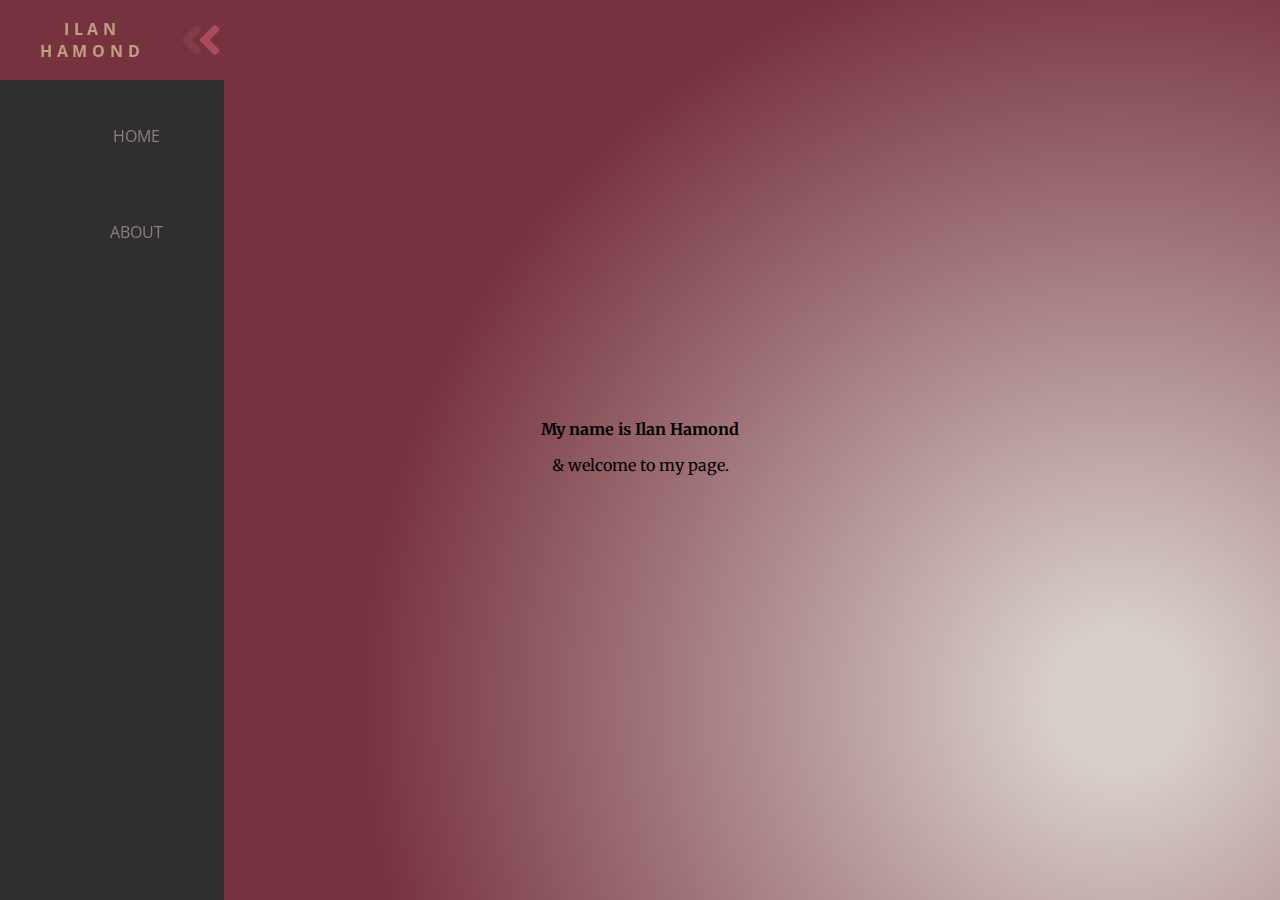
<file: index.html>
<!DOCTYPE html>
<html>
<head>
  <title>Home Page</title>
  <link rel="stylesheet" type="text/css" href="styles.css">
  <link rel="preconnect" href="https://fonts.googleapis.com">
  <link rel="preconnect" href="https://fonts.gstatic.com" crossorigin>
  <link href="https://fonts.googleapis.com/css2?family=Merriweather:wght@900&display=swap" rel="stylesheet">
  <link href="https://fonts.googleapis.com/css?family=Open+Sans:300,400,700&display=swap"
  rel="stylesheet"/>
  <link rel="stylesheet" href="https://cdnjs.cloudflare.com/ajax/libs/font-awesome/6.4.0/css/all.min.css" integrity="sha512-iecdLmaskl7CVkqkXNQ/ZH/XLlvWZOJyj7Yy7tcenmpD1ypASozpmT/E0iPtmFIB46ZmdtAc9eNBvH0H/ZpiBw==" crossorigin="anonymous" referrerpolicy="no-referrer" />
</head>
<nav class="navbar">
  <ul class= "navbar-nav">
    <li class="logo">
      <a href="#" class="nav-link">
        <span class="link-text logo-text">ilan hamond</span>
        <svg
          aria-hidden="true"
          focusable="false"
          data-prefix="fad"
          data-icon="angle-double-right"
          role="img"
          xmlns="http://www.w3.org/2000/svg"
          viewBox="0 0 448 512"
          class="svg-inline--fa fa-angle-double-right fa-w-12a fa-2x"
          width="80"
        >
          <g class="fa-group">
            <path
              fill="currentColor"
              d="M224 273L88.37 409a23.78 23.78 0 0 1-33.8 0L32 386.36a23.94 23.94 0 0 1 0-33.89l96.13-96.37L32 159.73a23.94 23.94 0 0 1 0-33.89l22.44-22.79a23.78 23.78 0 0 1 33.8 0L223.88 239a23.94 23.94 0 0 1 .1 34z"
              class="fa-secondary"
            ></path>
            <path
              fill="currentColor"
              d="M415.89 273L280.34 409a23.77 23.77 0 0 1-33.79 0L224 386.26a23.94 23.94 0 0 1 0-33.89L320.11 256l-96-96.47a23.94 23.94 0 0 1 0-33.89l22.52-22.59a23.77 23.77 0 0 1 33.79 0L416 239a24 24 0 0 1-.11 34z"
              class="fa-primary"
            ></path>
          </g>
        </svg>
      </a>
    </li>

    <li class= "nav-item">
      <a href="#" class="nav-link">
        <span class="fa-solid fa-house-circle-check fa-3x"></span>
        <span class="link-text">Home</span>
      </a>

    <li class= "nav-item">
      <a href="#" class="nav-link">
        <span class="fa-solid fa-pen-clip fa-3x"></span>
        <span class="link-text">About</span>
      </a>

    <!-- <li class= "nav-item">
      <a href="#" class="nav-link">
        <span class="fa-solid fa-pen-clip">About me</span>
      </a>

    <li class= "nav-item">
      <a href="#" class="nav-link">
        <span class="fa-solid fa-pen-clip">About me</span>
      </a>
    </li> -->
  </ul>
</nav>
<main>
  <body>
    <div class= "container">
      <div id= "hero">
          <h1>My name is Ilan Hamond</h1>
          <p>& welcome to my page.</p>
      </div> <!-- This is the ending to the HERO div-->
    </div>
  </body>
</main>

</html>
</file>
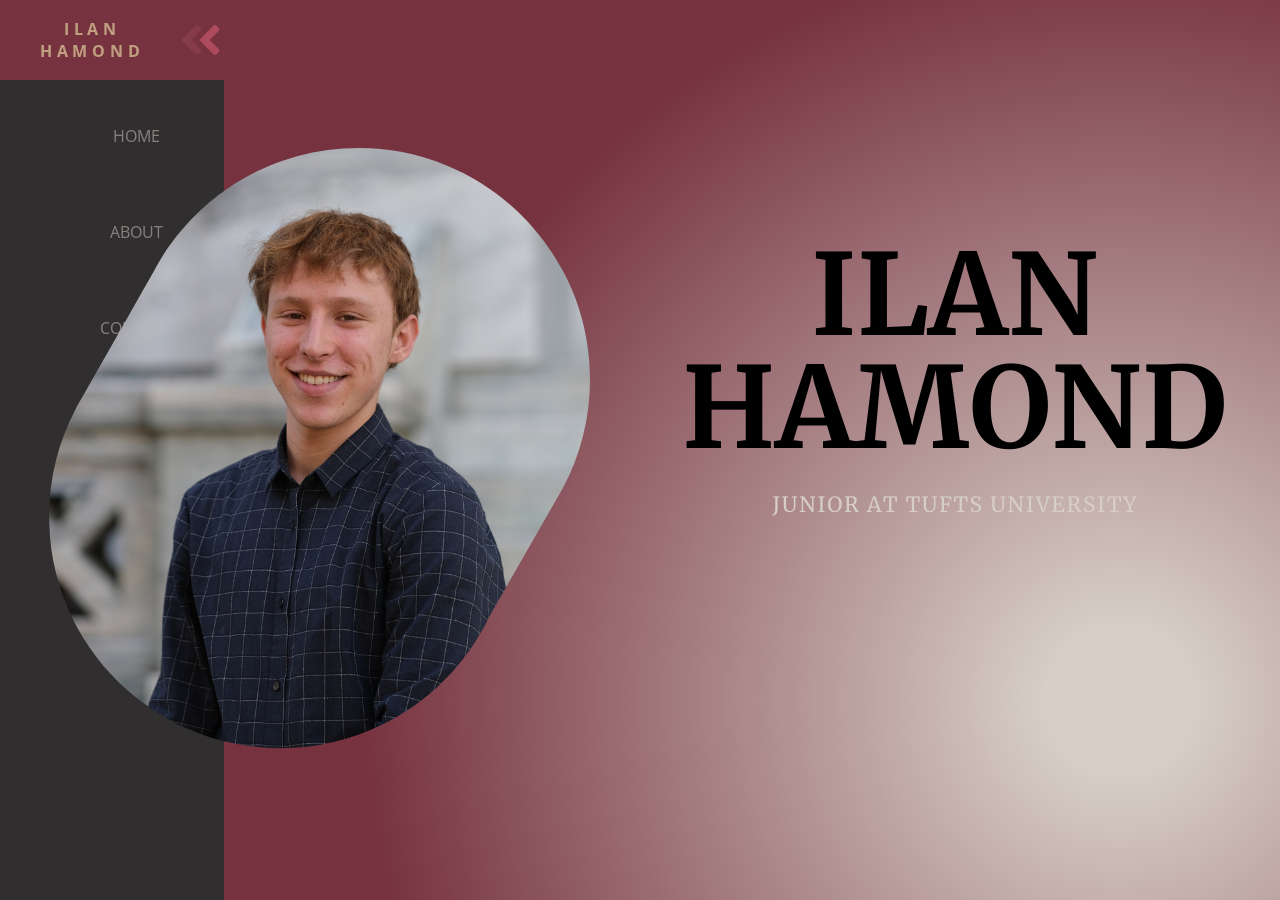
<file: about.html>
<!-- <?php 
  $title = 'Home';
  $page = 'home';
  include_once('header.php');
?> -->
<!-- RENAME PHP FILE !  -->
<!DOCTYPE html>
<html>
  <head>
    <title>Home Page</title>
    <link rel="stylesheet" type="text/css" href="styles.css">
    <link rel="preconnect" href="https://fonts.googleapis.com">
    <link rel="preconnect" href="https://fonts.gstatic.com" crossorigin>
    <link href="https://fonts.googleapis.com/css2?family=Merriweather:wght@900&display=swap" rel="stylesheet">
    <link href="https://fonts.googleapis.com/css?family=Open+Sans:300,400,700&display=swap"
    rel="stylesheet"/>
    <link rel="stylesheet" href="https://cdnjs.cloudflare.com/ajax/libs/font-awesome/6.4.0/css/all.min.css" integrity="sha512-iecdLmaskl7CVkqkXNQ/ZH/XLlvWZOJyj7Yy7tcenmpD1ypASozpmT/E0iPtmFIB46ZmdtAc9eNBvH0H/ZpiBw==" crossorigin="anonymous" referrerpolicy="no-referrer" />
  </head>
  
  <nav class="navbar">
    <ul class= "navbar-nav">
      <li class="logo">
        <a href="index.html" class="nav-link">
            <span class="link-text logo-text">ilan hamond</span>
          <svg
            aria-hidden="true"
            focusable="false"
            data-prefix="fad"
            data-icon="angle-double-right"
            role="img"
            xmlns="http://www.w3.org/2000/svg"
            viewBox="0 0 448 512"
            class="svg-inline--fa fa-angle-double-right fa-w-12a fa-2x"
            width="80"
          >
            <g class="fa-group">
              <path
                fill="currentColor"
                d="M224 273L88.37 409a23.78 23.78 0 0 1-33.8 0L32 386.36a23.94 23.94 0 0 1 0-33.89l96.13-96.37L32 159.73a23.94 23.94 0 0 1 0-33.89l22.44-22.79a23.78 23.78 0 0 1 33.8 0L223.88 239a23.94 23.94 0 0 1 .1 34z"
                class="fa-secondary"
              ></path>
              <path
                fill="currentColor"
                d="M415.89 273L280.34 409a23.77 23.77 0 0 1-33.79 0L224 386.26a23.94 23.94 0 0 1 0-33.89L320.11 256l-96-96.47a23.94 23.94 0 0 1 0-33.89l22.52-22.59a23.77 23.77 0 0 1 33.79 0L416 239a24 24 0 0 1-.11 34z"
                class="fa-primary"
              ></path>
            </g>
          </svg>
        </a>
      </li>
  
      <li class= "nav-item">
        <a href="index.html" class="nav-link">
          <span class="fa-solid fa-house-circle-check fa-3x"></span>
          <span class="link-text">Home</span>
        </a>
      </li>
  
      <li class= "nav-item">
        <a href="about.html" class="nav-link">
          <span class="fa-solid fa-pen-clip fa-3x"></span>
          <span class="link-text">About</span>
        </a>
      </li>
  
      <li class= "nav-item">
        <a href="#" class="nav-link"> 
          <span class="fa-solid fa-envelope-open-text fa-3x"></span>
          <span class="link-text">Contact</span>
        </a>
      </li>
  
    </ul>
  </nav>
  
<main>
  <body>
    <div class= "container">
        <div class="hover_area"></div>
            <div class= "headshot">
            <img id="img1" src="ilanh.png" alt="Headshot of Ilan Hamond">
            <img id="img2" src="ilanh2.png" alt="Headshot of Ilan Hamond">
            </div>
        </div>
    </div>
    
  </body>
</main>
</html>
</file>
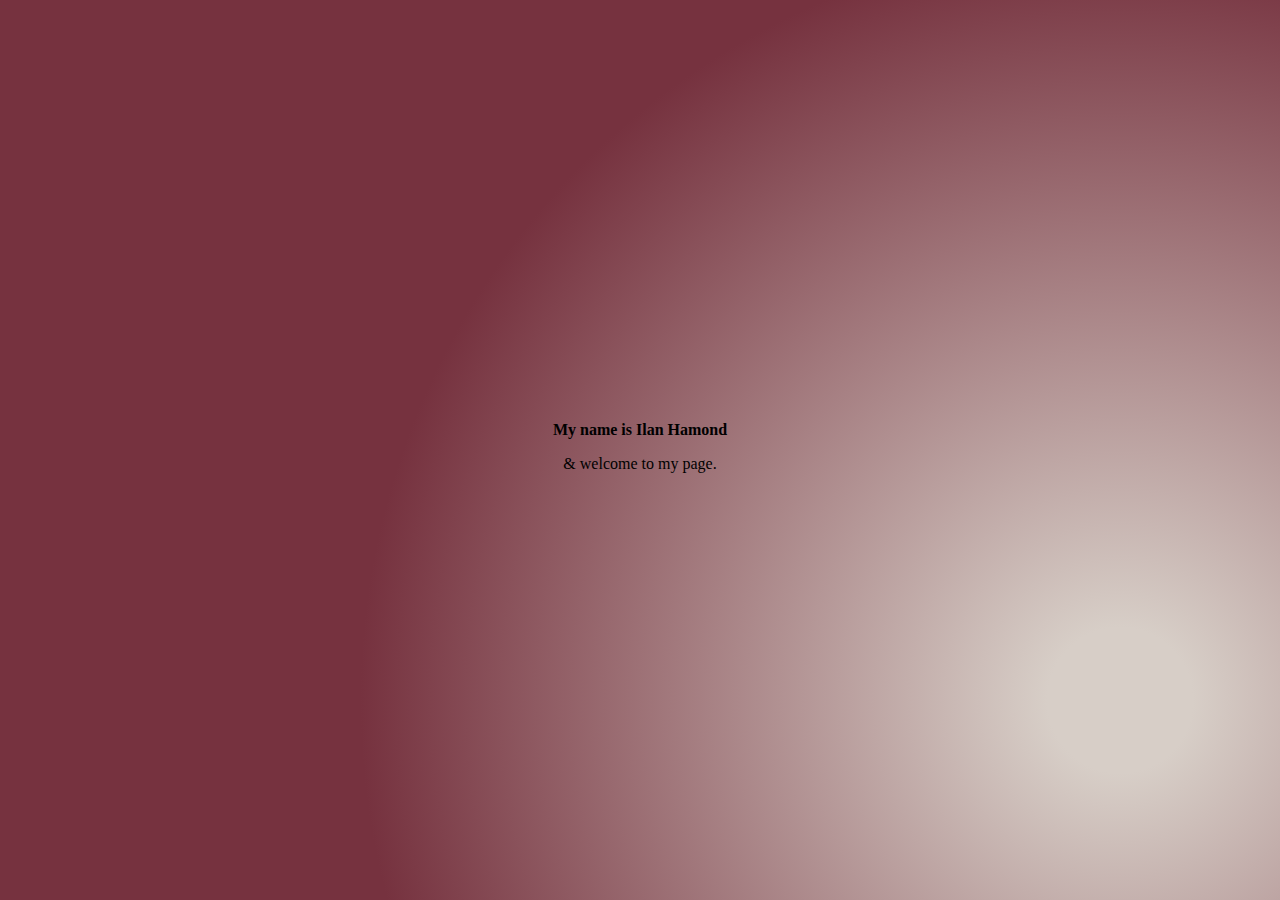
<file: website.html>
<!DOCTYPE html>
<html>
<head>
  <title>Home Page</title>
  <link rel="stylesheet" type="text/css" href="styles.css">
</head>
<body>
  <div class="container">
    <div id = "name">
        <h1>My name is Ilan Hamond</h1>
        <p>& welcome to my page.</p>
    </div> <!-- This is the ending to the name div-->
  </div>
</body>
</html>
</file>
<file: styles.css>
/* @keyframes colorShift {
    0% {
      background-color: rgb(153, 182, 194);
    }
    15% {
      background-color: rgb(137, 166, 179);
    }
    30% {
      background-color: rgb(124, 153, 167);
    }
    45% {
      background-color:  rgb(161, 199, 218);
    }
    60% {
      background-color: rgb(148, 183, 201);
    }
    75% {
        background-color: rgb(161, 199, 218);
      }
    90% {
        background-color: rgb(124, 153, 167);
    }
    100% {
        background-color: rgb(137, 166, 179);
    }
  } */

:root {
  --grain: #D7CEC7;
  --oxblood: #76323F;
  --blackboard: #302e2f;
  --tan: #C09F80;
  --transition-speed: 500ms
}

* {
  font-family: 'Merriweather', serif;  
  font-size: 16px;
  text-align: center;

}

body {
  background-image: radial-gradient( circle 758px at 87.5% 77.8%,  var(--grain) 9.6%, rgba(118,50,63,1) 100.2% );
  margin: 0;
  padding: 0;
}

#box-transition {
  position: relative;
}

#box-transition p#name { 
  font-size: 56px;
  position: relative;
  overflow: hidden;
}

#box-transition:hover p#name, p#subname:hover {
  color: black;
  transition: color 0.5s;
  background: linear-gradient(to left, #ad4b5d, #f1e9e3);
  -webkit-background-clip: text;
  background-clip: text;
  -webkit-text-fill-color: transparent;
}



.navbar {
  width: 6rem;
  height: 100vh;
  position: fixed;
  background-color:var(--blackboard);
  text-transform: uppercase;
  transition: width 200ms ease;
}

.navbar:hover {
  width: 14rem;
}

.navbar:hover .link-text {
  display: block;
}

.navbar-nav {
  list-style: none;
  padding: 0;
  margin: 0;
  display: flex;
  flex-direction: column;
  align-items: center;
  padding-bottom: 1rem;
}

.nav-item {
  width: 100%;
  padding-bottom: 1rem;
}

.nav-link {
  display: flex;
  align-items: center;
  height: 5rem;
  text-decoration: none;
  filter: grayscale(80%) opacity(.7);
  transition: var(--transition-speed);
}

.nav-link:hover {
  filter: grayscale(0%) opacity(1);
  /* color:  var(--oxblood); */
  background-color: var(--oxblood);
}

.fa-solid {
  min-width: 1rem;
  margin: 0 1rem;
  color: var(--tan);
  /* padding-bottom: 12rem; */
}

.fa-solid:hover {
  transition: var(--transition-speed);
}

.link-text {
  font-family: 'Open Sans';
  display: none;
  margin: auto;
  color:  var(--tan);
  text-align: center; 
}

.link-text:hover {
  transition: 300ms;
  
}

.logo {
  font-weight: bold;
  text-transform: uppercase;
  margin-bottom: 1rem;
  text-align: center;
  font-size: 1.5rem;
  letter-spacing: 0.3ch;
  width: 100%;
  display: flex;
  flex-direction: column;
  align-items: center;
}

.logo svg {
  transform: rotate(0deg);
  transition: var(--transition-speed);
  transform-origin: center;
}

.logo-text {
  margin-left: 8px;
}

.fa-primary {
  color: #863b48;
}

.fa-secondary {
  color: #ad4b5d;
}

.navbar:hover .logo svg {
  width: 3rem;
  height: 3rem;
  transform: rotate(-180deg) scale(1);
  transition: transform(300ms);
}

body::-webkit-scrollbar {
  width: 0.25rem;
}

body::-webkit-scrollbar-track {
  background: #1e1e24;
}

body::-webkit-scrollbar-thumb {
  background: #6649b8;
}

.container {
  height: 100vh;
  display: flex;
  justify-content: center;
  align-items: center;
}

/* ABOUT SECTION */
.hover_area {
  position: absolute;
  top: 50%;
  left: 50%;
  width: 40%;
  height: 40%;
  transform: translate(-50%, -50%);
  z-index: 1;
  opacity: 0; /* hide the area */
  transition: opacity 0.5s;
}

.hover_area:hover ~ .headshot img#img1 {
  opacity: 0;
  pointer-events: none; /* Disable pointer events on img1 to prevent hover effects */
}

.hover_area:hover ~ .headshot img#img2 {
  opacity: 1;
  transition: opacity 0.5s;
}

.headshot {
  position: relative;
}

.headshot img#img2 {
  position: absolute;
  top: 0;
  left: 0;
  opacity: 0;
}

@media only screen and (max-width: 450px) {
  .logo-text {
    display: none;
  }
}


/* Small screens */
@media only screen and (max-width: 900px) {
  .navbar {
    bottom: 0;
    width: 100vw;
    height: 5rem;
  }

  .logo {
    display: none;
  }

  .logo-text {
    display: inline;
  }
  
  .navbar-nav {
    flex-direction: row;
  }

  .nav-link {
    justify-content: center;
    transition: 0ms;
  }

  main {
    margin: 0;
  }
}

/* Large screens */
/* @media only screen and (min-width: 900px) {
  .navbar {
    top: 0;
    width: 5rem;
    height: 100vh;
  }

  .navbar:hover {
    width: 16rem;
  }

  .navbar:hover .link-text {
    display: inline;
  }

  .navbar:hover .logo svg
  {
    margin-left: 11rem;
  }

  .navbar:hover .logo-text
  {
    left: 0px;
  }
} */
</file>
